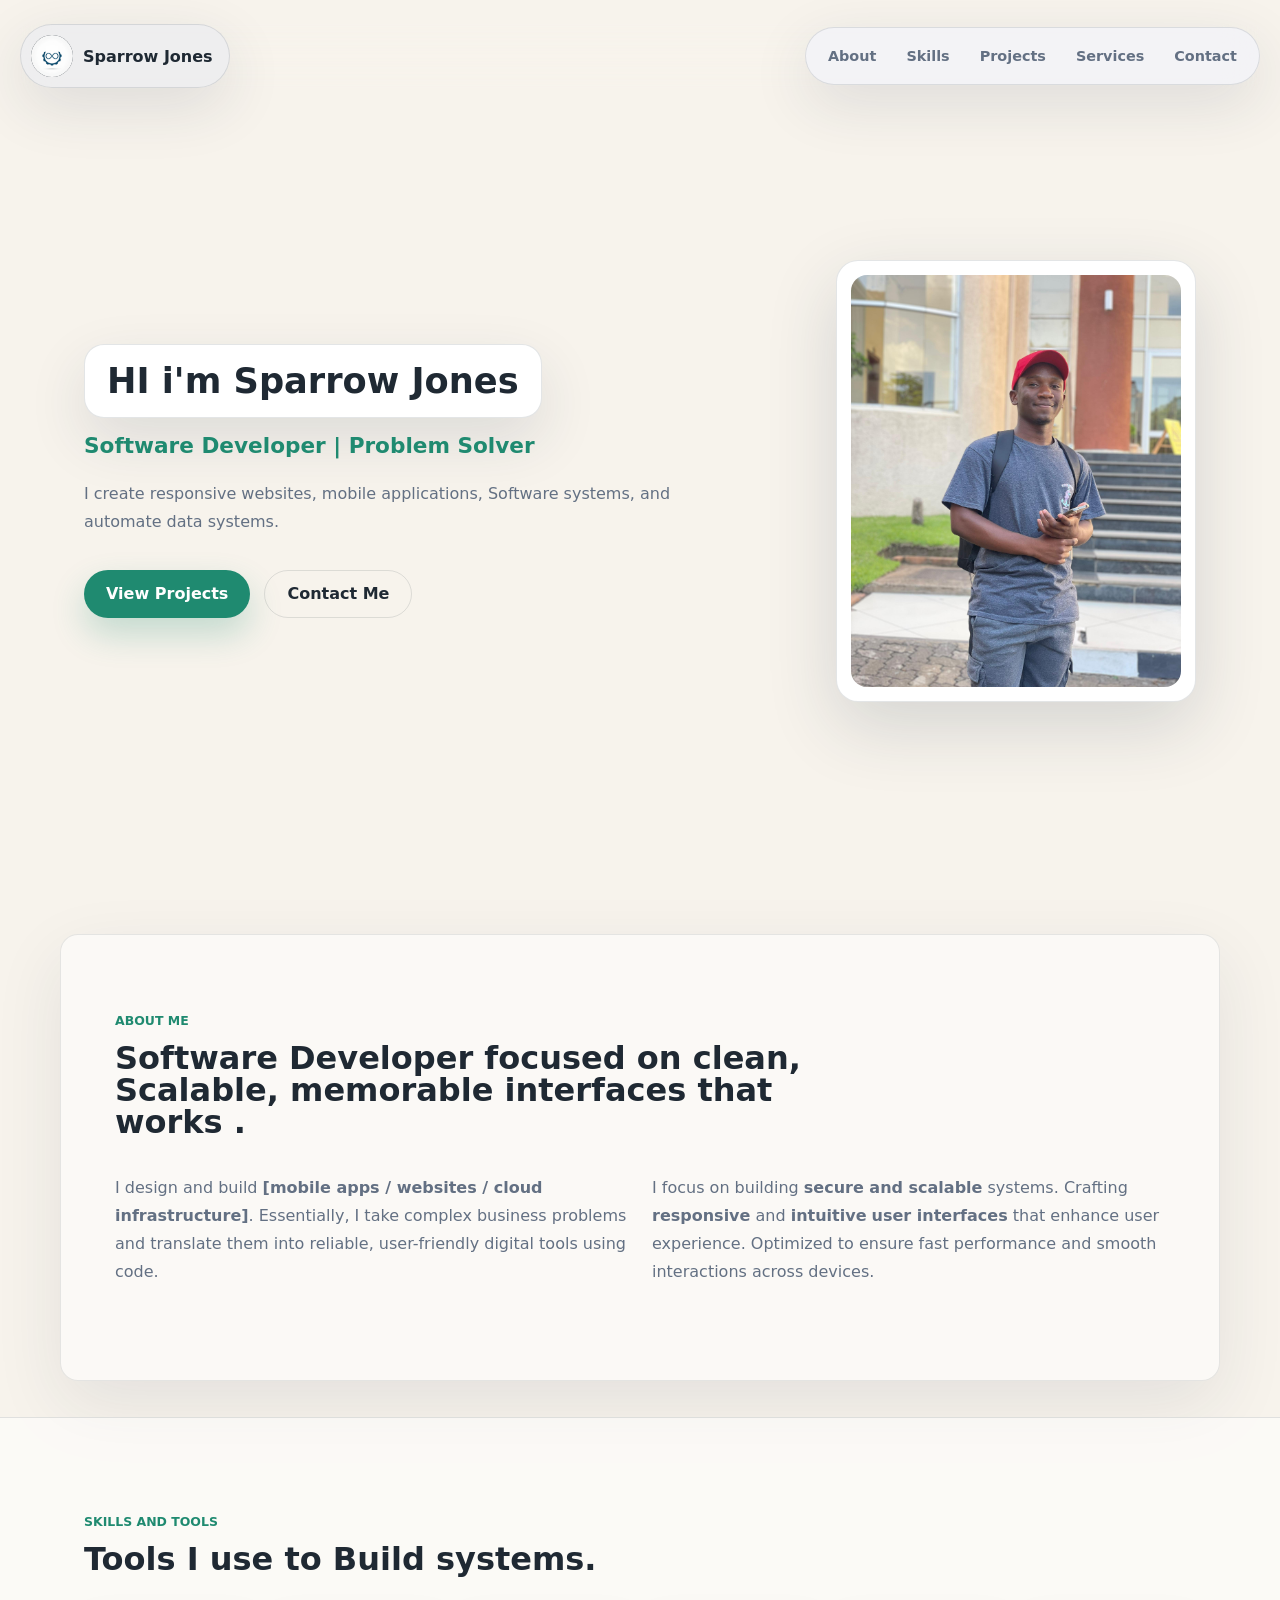
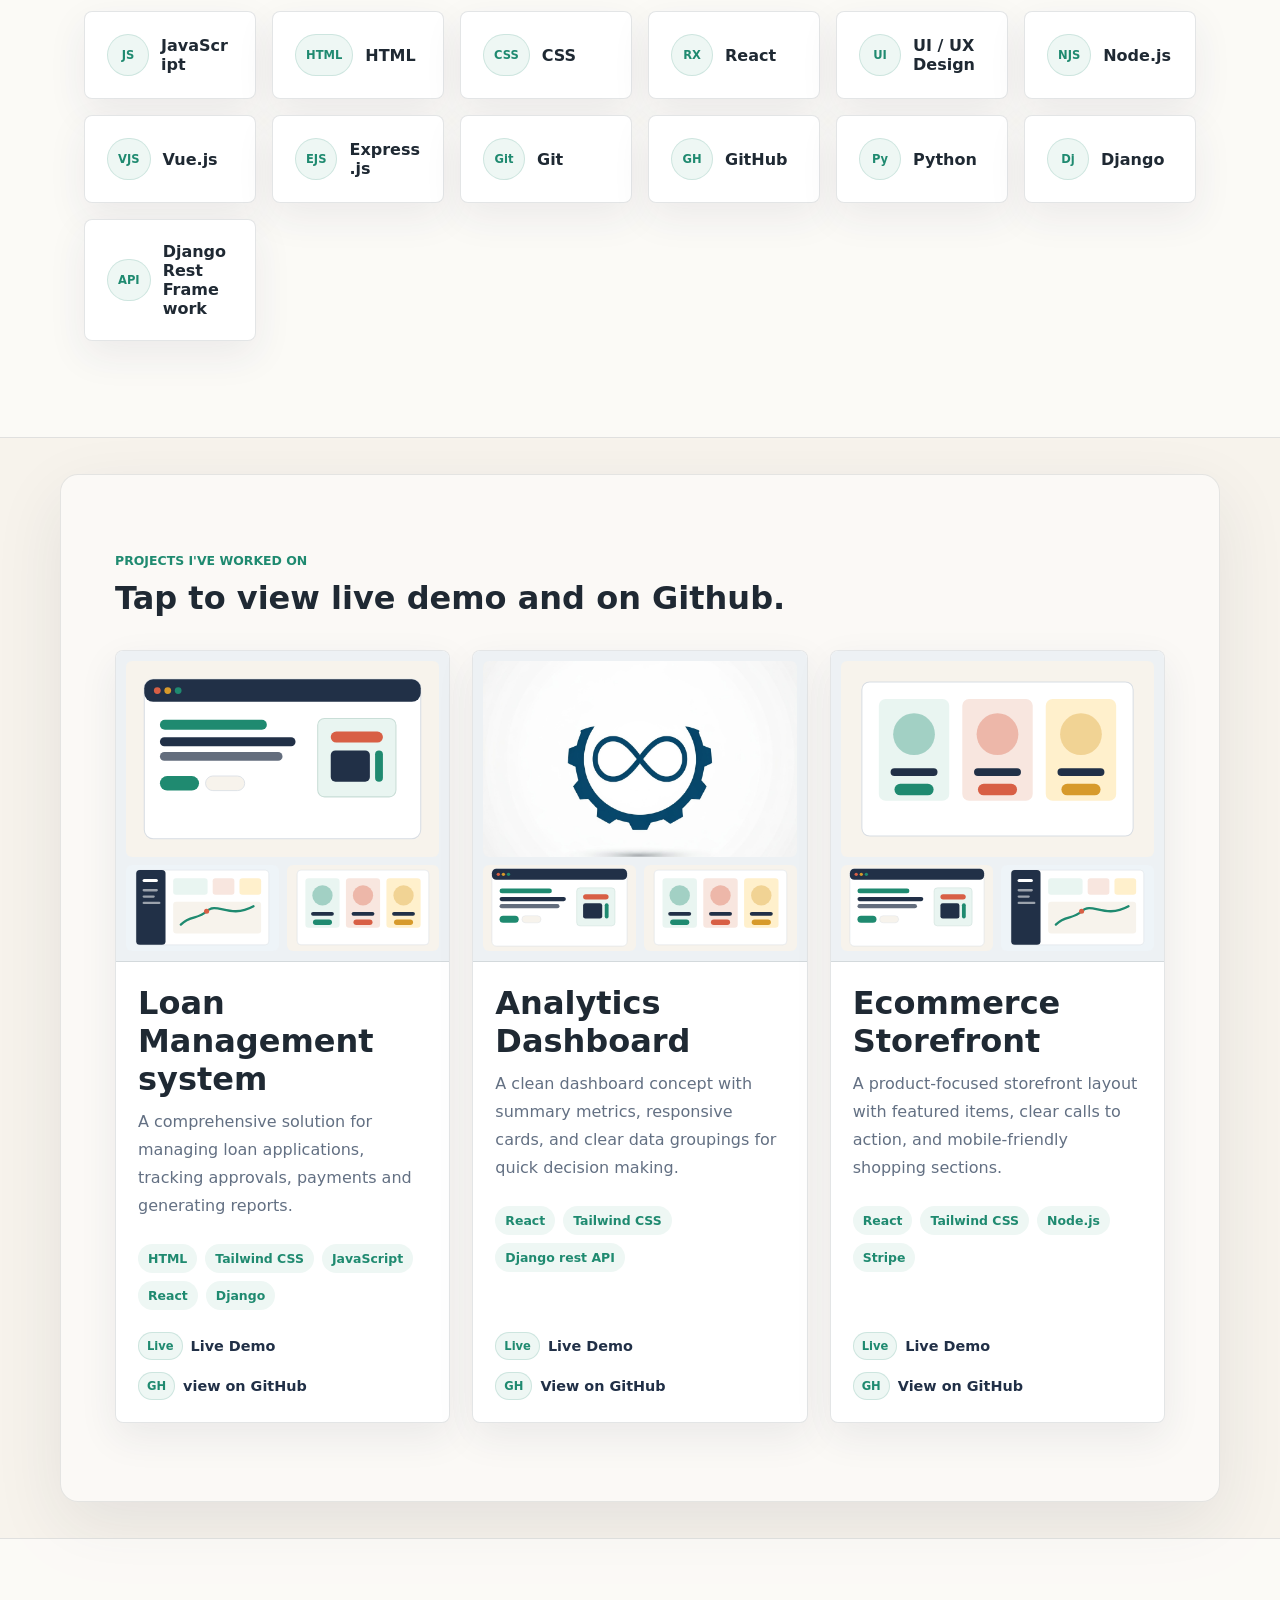
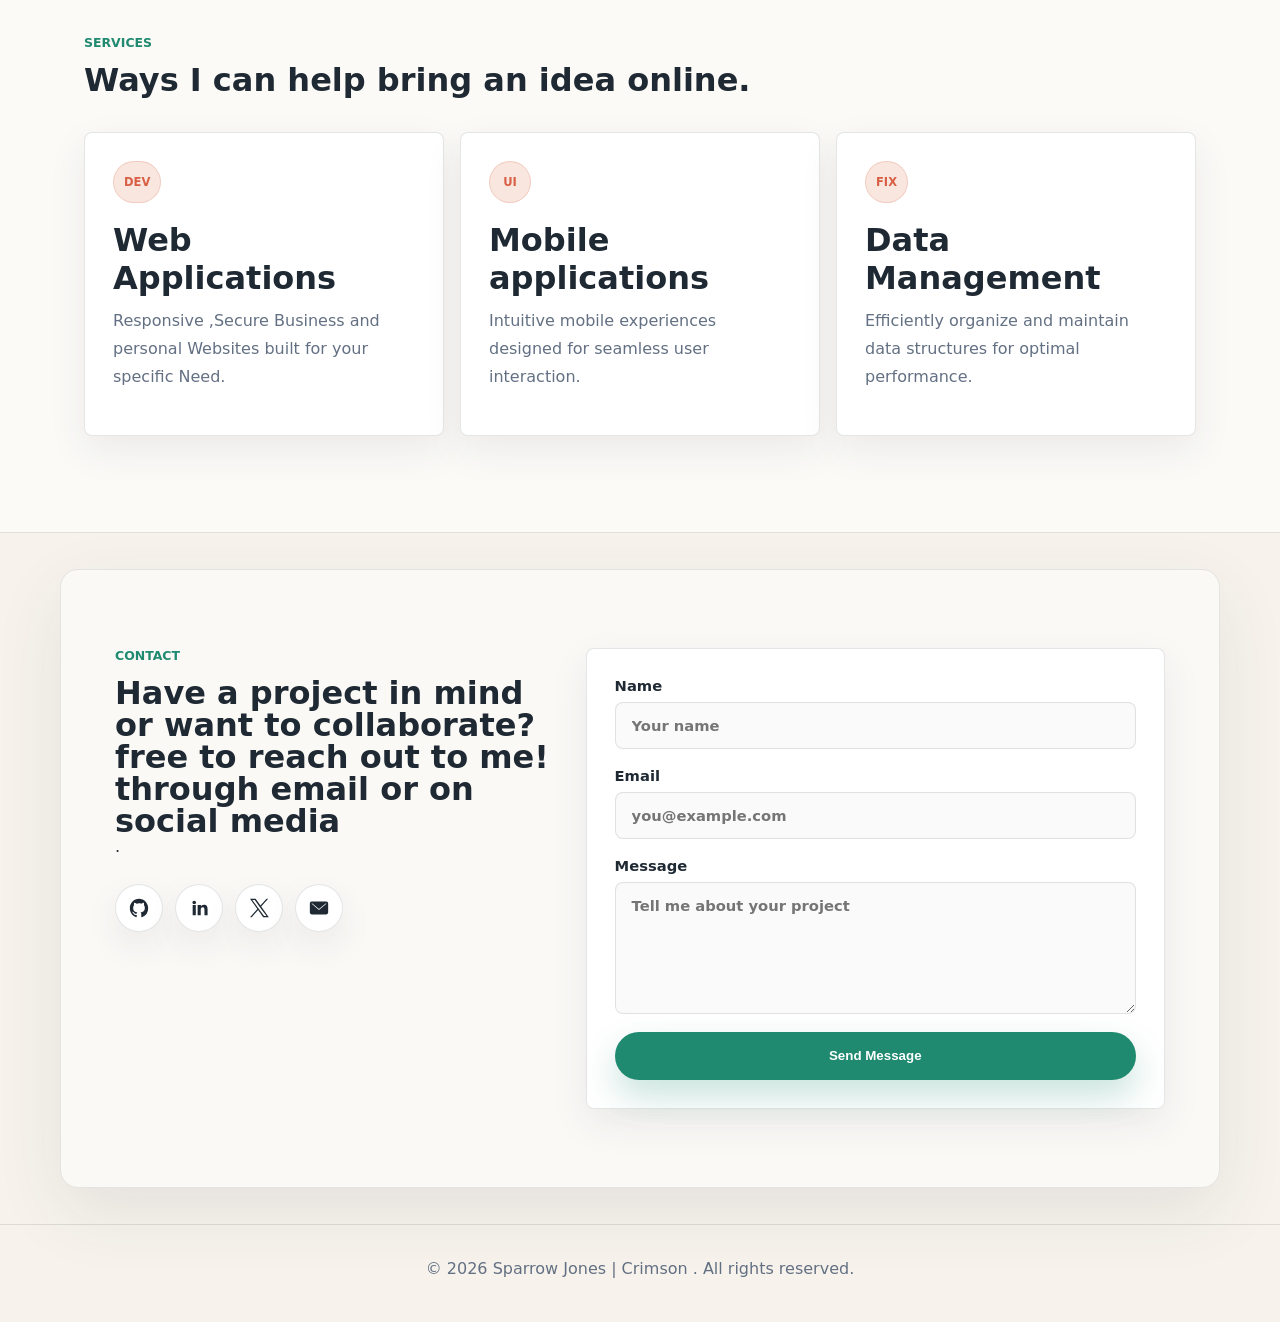
<file: index.html>
<!DOCTYPE html>
<html lang="en">
  <head>
    <meta charset="UTF-8" />
    <meta name="viewport" content="width=device-width, initial-scale=1.0" />
    <meta
      name="description"
      content="A modern GitHub Pages portfolio with projects, services, and contact form."
    />
    <meta google-site-verification="google182aaa4e81f63c3d" />
    <title>Sparrow Jones | Portfolio</title>
    <link rel="stylesheet" href="styles.css" />
  </head>
  <body>
    <header class="site-header">
      <nav class="nav-shell" aria-label="Primary navigation">
        <a href="#home" class="brand" aria-label="Portfolio home">
          <span class="brand-mark">
            <img src="assets/Crimson.png" alt="" />
          </span>
          <span>Sparrow Jones</span>
        </a>

        <input
          class="nav-toggle"
          type="checkbox"
          id="nav-toggle"
          aria-label="Toggle navigation menu"
        />
        <label class="menu-button" for="nav-toggle" aria-label="Open navigation menu">
          <span></span>
          <span></span>
          <span></span>
        </label>

        <ul class="nav-links">
          <li><a href="#about">About</a></li>
          <li><a href="#skills">Skills</a></li>
          <li><a href="#projects">Projects</a></li>
          <li><a href="#services">Services</a></li>
          <li><a href="#contact">Contact</a></li>
        </ul>
      </nav>
    </header>

    <main id="home">
      <section class="hero-section">
        <div class="hero-copy">
          <h1 class="hero-name">HI i'm Sparrow Jones</h1>
          <p class="hero-role">Software Developer | Problem Solver</p>
          <p class="hero-text">
            I create responsive websites, mobile applications, Software systems,
            and automate data systems.
          </p>
          <div class="hero-actions">
            <a href="#projects" class="primary-btn">View Projects</a>
            <a href="#contact" class="secondary-btn">Contact Me</a>
          </div>
        </div>

        <aside class="profile-board" aria-label="Profile picture">
          <img src="assets/Profile.png" alt="assets/profile-placeholder.svg" />
        </aside>
      </section>

      <section id="about" class="page-section pop-section">
        <div class="section-heading">
          <p class="eyebrow">About Me</p>
          <h2>Software Developer focused on clean, Scalable, memorable interfaces that works .</h2>
        </div>
        <div class="about-layout">
          <p>
            I design and build <strong>[mobile apps / websites / cloud infrastructure]</strong>. 
            Essentially, I take complex business problems and translate them into reliable, 
            user-friendly digital tools using code.
          </p>
          <p>
            I focus on building <strong>secure and scalable</strong> systems.
            Crafting <strong>responsive</strong> and <strong>intuitive</strong> <strong>user interfaces</strong> that enhance user experience.
            Optimized to ensure fast performance and smooth interactions across devices.
          </p>
        </div>
      </section>

      <section id="skills" class="page-section tinted-section">
        <div class="section-heading">
          <p class="eyebrow">Skills and Tools</p>
          <h2>Tools I use to Build systems.</h2>
        </div>
        <div class="skills-grid">
           <article>
            <span class="skill-icon">JS</span>
            <span>JavaScript</span>
          </article>
          <article>
            <span class="skill-icon">HTML</span>
            <span>HTML</span>
          </article>
          <article>
            <span class="skill-icon">CSS</span>
            <span>CSS</span>
          </article>
          <article>
            <span class="skill-icon">RX</span>
            <span>React</span>
          </article>
          <article>
            <span class="skill-icon">UI</span>
            <span>UI / UX Design</span>
          </article>
          <article>
            <span class="skill-icon">NJS</span>
            <span>Node.js</span>
          </article>
          <article>
            <span class="skill-icon">VJS</span>
            <span>Vue.js</span>
          </article>
          <article>
            <span class="skill-icon">EJS</span>
            <span>Express.js</span>
          </article>
          <article>
            <span class="skill-icon">Git</span>
            <span>Git</span>
          </article>
          <article>
            <span class="skill-icon">GH</span>
            <span>GitHub</span>
          </article>
          <article>
            <span class="skill-icon">Py</span>
            <span>Python</span>
          </article><article>
            <span class="skill-icon">Dj</span>
            <span>Django</span>
          </article>
          <article>
            <span class="skill-icon">API</span>
            <span>Django Rest Framework</span>
          </article>
        </div>
      </section>

      <section id="projects" class="page-section pop-section">
        <div class="section-heading">
          <p class="eyebrow">Projects i've worked on</p>
          <h2>Tap to view live demo and on Github.</h2>
        </div>

        <div class="projects-grid">
          <article class="project-card">
            <div class="project-gallery">
              <img
                class="main-shot"
                src="assets/projects/portfolio-preview.svg"
                alt="Screenshot preview of a portfolio website project"
              />
              <div class="shot-strip" aria-label="Additional portfolio screenshots">
                <img src="assets/projects/dashboard-preview.svg" alt="" />
                <img src="assets/projects/shop-preview.svg" alt="" />
              </div>
            </div>
            <div class="project-content">
              <h3> Loan Management system</h3>
              <p>
                A comprehensive solution for managing loan applications, tracking approvals, payments and generating reports.
              </p>
              <div class="tech-stack">
                <span>HTML</span>
                <span>Tailwind CSS</span>
                <span>JavaScript</span>
                <span>React</span>
                <span>Django</span>
              </div>
              <div class="project-links">
                <a href="#" aria-label="Open live demo for Loan Management System">
                  <span class="link-icon">Live</span>
                  Live Demo
                </a>
                <a href="#" aria-label="Open GitHub repository for Loan Management System">
                  <span class="link-icon">GH</span>
                  view on GitHub 
                </a>
              </div>
            </div>
          </article>

          <article class="project-card">
            <div class="project-gallery">
              <img
                class="main-shot"
                src="assets/Crimson.png"
                alt="Screenshot preview of an analytics dashboard project"
              />
              <div class="shot-strip" aria-label="Additional dashboard screenshots">
                <img src="assets/projects/portfolio-preview.svg" alt="" />
                <img src="assets/projects/shop-preview.svg" alt="" />
              </div>
            </div>
            <div class="project-content">
              <h3>Analytics Dashboard</h3>
              <p>
                A clean dashboard concept with summary metrics, responsive cards,
                and clear data groupings for quick decision making.
              </p>
              <div class="tech-stack">
                <span>React</span>
                <span>Tailwind CSS</span>
                <span>Django rest API</span>
              </div>
              <div class="project-links">
                <a href="#" aria-label="Open live demo for Analytics Dashboard">
                  <span class="link-icon">Live</span>
                  Live Demo
                </a>
                <a href="#" aria-label="Open GitHub repository for Analytics Dashboard">
                  <span class="link-icon">GH</span>
                  View on GitHub
                </a>
              </div>
            </div>
          </article>

          <article class="project-card">
            <div class="project-gallery">
              <img
                class="main-shot"
                src="assets/projects/shop-preview.svg"
                alt="Screenshot preview of an ecommerce storefront project"
              />
              <div class="shot-strip" aria-label="Additional storefront screenshots">
                <img src="assets/projects/portfolio-preview.svg" alt="" />
                <img src="assets/projects/dashboard-preview.svg" alt="" />
              </div>
            </div>
            <div class="project-content">
              <h3>Ecommerce Storefront</h3>
              <p>
                A product-focused storefront layout with featured items, clear
                calls to action, and mobile-friendly shopping sections.
              </p>
              <div class="tech-stack">
                <span>React</span>
                <span>Tailwind CSS</span>
                <span>Node.js</span>
                <span>Stripe</span>
              </div>
              <div class="project-links">
                <a href="#" aria-label="Open live demo for Ecommerce Storefront">
                  <span class="link-icon">Live</span>
                  Live Demo
                </a>
                <a href="#" aria-label="Open GitHub repository for Ecommerce Storefront">
                  <span class="link-icon">GH</span>
                  View on GitHub
                </a>
              </div>
            </div>
          </article>
        </div>
      </section>

      <section id="services" class="page-section tinted-section">
        <div class="section-heading">
          <p class="eyebrow">Services</p>
          <h2>Ways I can help bring an idea online.</h2>
        </div>
        <div class="services-grid">
          <article>
            <span class="service-icon">DEV</span>
            <h3>Web Applications</h3>
            <p>Responsive ,Secure Business and personal Websites built for your specific Need.</p>
          </article>
          <article>
            <span class="service-icon">UI</span>
            <h3>Mobile applications</h3>
            <p>Intuitive mobile experiences designed for seamless user interaction.</p>
          </article>
          <article>
            <span class="service-icon">FIX</span>
            <h3>Data Management</h3>
            <p>Efficiently organize and maintain data structures for optimal performance.</p>
          </article>
        </div>
      </section>

      <section id="contact" class="page-section contact-section pop-section">
        <div class="section-heading">
          <p class="eyebrow">Contact</p>
          <h2>Have a project in mind or want to collaborate? 
          <h2>free to reach out to me! through email or on social media</h2>.
          </h2>
          <div class="contact-socials" aria-label="Social links">
            <a href="https://github.com/jones153" aria-label="GitHub profile">
              <svg viewBox="0 0 24 24" aria-hidden="true">
                <path d="M12 2C6.48 2 2 6.58 2 12.26c0 4.52 2.87 8.35 6.84 9.7.5.1.68-.22.68-.49v-1.9c-2.78.62-3.37-1.22-3.37-1.22-.45-1.19-1.11-1.5-1.11-1.5-.91-.64.07-.63.07-.63 1 .07 1.53 1.06 1.53 1.06.9 1.57 2.35 1.12 2.92.85.09-.67.35-1.12.63-1.38-2.22-.26-4.56-1.14-4.56-5.06 0-1.12.39-2.03 1.03-2.75-.1-.26-.45-1.3.1-2.71 0 0 .84-.28 2.75 1.05A9.28 9.28 0 0 1 12 6.94c.85 0 1.7.12 2.5.34 1.9-1.33 2.74-1.05 2.74-1.05.55 1.41.2 2.45.1 2.71.64.72 1.03 1.63 1.03 2.75 0 3.93-2.34 4.8-4.57 5.05.36.32.68.94.68 1.9v2.83c0 .27.18.59.69.49A10.2 10.2 0 0 0 22 12.26C22 6.58 17.52 2 12 2Z" />
              </svg>
            </a>
            <a href="https://www.linkedin.com/in/sparrow-chisinga-169161325" aria-label="LinkedIn profile">
              <svg viewBox="0 0 24 24" aria-hidden="true">
                <path d="M5.1 8.7h3.4V20H5.1V8.7ZM6.8 4a2 2 0 1 1 0 4 2 2 0 0 1 0-4Zm4.1 4.7h3.2v1.54h.05c.45-.86 1.55-1.78 3.18-1.78 3.4 0 4.03 2.24 4.03 5.16V20h-3.4v-5.66c0-1.35-.02-3.09-1.88-3.09-1.89 0-2.18 1.48-2.18 3V20h-3.4V8.7Z" />
              </svg>
            </a>
            <a href="https://x.com/sparrow_jones1" aria-label="X profile">
              <svg viewBox="0 0 24 24" aria-hidden="true">
                <path d="M14.4 10.4 22 2h-1.8l-6.6 7.3L8.3 2H2.2l8 11.1L2.2 22h1.8l7-7.7 5.6 7.7h6.1l-8.3-11.6Zm-2.5 2.8-.8-1.1L4.7 3.4h2.7l5.2 7.2.8 1.1 6.8 9h-2.7l-5.6-7.5Z" />
              </svg>
            </a>
            <a href="mailto:sparrowjones1@outlook.com" aria-label="Send email">
              <svg viewBox="0 0 24 24" aria-hidden="true">
                <path d="M4 5h16a2 2 0 0 1 2 2v10a2 2 0 0 1-2 2H4a2 2 0 0 1-2-2V7a2 2 0 0 1 2-2Zm8 8.1L4.7 7H4v.4l8 6.7 8-6.7V7h-.7L12 13.1Z" />
              </svg>
            </a>
          </div>
        </div>

        <form
          class="contact-form"
          action="https://api.web3forms.com/submit"
          method="POST"
        >
          <input type="hidden" name="access_key" value="1dcd11ee-b527-495d-881e-714ebc13e2dd" />
          <input type="hidden" name="subject" value="New portfolio contact message" />

          <label>
            Name
            <input type="text" name="name" placeholder="Your name" required />
          </label>
          <label>
            Email
            <input type="email" name="email" placeholder="you@example.com" required />
          </label>
          <label>
            Message
            <textarea
              name="message"
              rows="6"
              placeholder="Tell me about your project"
              required
            ></textarea>
          </label>

          <button type="submit">
            Send Message
          </button>
        </form>
      </section>
    </main>

    <footer class="site-footer">
      <p>&copy; 2026 Sparrow Jones | Crimson . All rights reserved.</p>
    </footer>

    <script>
      const navToggle = document.getElementById('nav-toggle');
      const navLinks = document.querySelectorAll('.nav-links a');
      const contactForm = document.querySelector('.contact-form');

      navLinks.forEach((link) => {
        link.addEventListener('click', () => {
          if (navToggle) {
            navToggle.checked = false;
          }
        });
      });

      if (contactForm) {
        contactForm.addEventListener('submit', () => {
          contactForm.reset();
        });
      }
    </script>
  </body>
</html>
</file>
<file: styles.css>
:root {
  --ink: #1f2933;
  --muted: #637083;
  --paper: #f7f3ec;
  --panel: #ffffff;
  --line: rgba(31, 41, 51, 0.12);
  --green: #1f8a70;
  --coral: #d85f45;
  --navy: #213047;
  --gold: #d79a2b;
}

* {
  box-sizing: border-box;
}

html {
  scroll-behavior: smooth;
}

body {
  background: var(--paper);
  color: var(--ink);
  margin: 0;
  font-family: system-ui, -apple-system, BlinkMacSystemFont, "Segoe UI", Arial,
    sans-serif;
}

img {
  display: block;
  max-width: 100%;
}

a {
  color: inherit;
  text-decoration: none;
}

.site-header {
  display: block;
  padding: 24px 20px 0;
  position: sticky;
  top: 0;
  z-index: 20;
}

.nav-shell {
  align-items: center;
  backdrop-filter: blur(18px);
  background: transparent;
  border: 0;
  border-radius: 0;
  box-shadow: none;
  display: flex;
  gap: 30px;
  justify-content: space-between;
  margin: 0 auto;
  max-width: none;
  padding: 0;
  position: relative;
  width: 100%;
}

.brand {
  align-items: center;
  background: rgba(237, 237, 239, 0.86);
  border: 1px solid var(--line);
  border-radius: 999px;
  box-shadow: 0 18px 60px rgba(33, 48, 71, 0.12);
  display: inline-flex;
  font-weight: 800;
  gap: 10px;
  padding: 10px 16px 10px 10px;
  transition: box-shadow 180ms ease, transform 180ms ease;
  white-space: nowrap;
}

.brand:hover,
.brand:focus-visible {
  box-shadow: 0 0 28px rgba(31, 138, 112, 0.22);
  transform: translateY(-2px);
  outline: none;
}

.brand-mark {
  align-items: center;
  background: var(--ink);
  border-radius: 50%;
  color: #b399f8;
  display: inline-flex;
  font-size: 0.78rem;
  height: 42px;
  justify-content: center;
  letter-spacing: 0;
  width: 42px;
}

.brand-mark img {
  border-radius: 50%;
  height: 100%;
  object-fit: cover;
  width: 100%;
}

.nav-toggle {
  height: 1px;
  opacity: 0;
  pointer-events: none;
  position: absolute;
  width: 1px;
}

.menu-button {
  align-items: center;
  background: rgba(243, 243, 247, 0.9);
  border: 1px solid var(--line);
  border-radius: 999px;
  box-shadow: 0 18px 60px rgba(33, 48, 71, 0.12);
  cursor: pointer;
  display: none;
  flex-direction: column;
  gap: 5px;
  height: 50px;
  justify-content: center;
  margin-left: auto;
  transition: box-shadow 180ms ease, transform 180ms ease;
  width: 58px;
}

.menu-button span {
  background: var(--ink);
  border-radius: 999px;
  height: 2px;
  transition: transform 180ms ease, opacity 180ms ease;
  width: 22px;
}

.menu-button:hover,
.menu-button:focus-visible {
  box-shadow: 0 0 28px rgba(31, 138, 112, 0.22);
  transform: translateY(-2px);
  outline: none;
}

.nav-links {
  align-items: center;
  background: rgba(243, 243, 247, 0.86);
  border: 1px solid var(--line);
  border-radius: 999px;
  box-shadow: 0 18px 60px rgba(33, 48, 71, 0.12);
  display: flex;
  flex-wrap: wrap;
  gap: 6px;
  justify-content: center;
  list-style: none;
  margin: 0 0 0 auto;
  padding: 10px;
}

.nav-links a {
  border-radius: 999px;
  color: var(--muted);
  display: inline-flex;
  font-size: 0.9rem;
  font-weight: 700;
  padding: 10px 12px;
  transition: background 180ms ease, color 180ms ease;
}

.nav-links a:hover,
.nav-links a:focus-visible {
  background: #edf7f3;
  color: var(--green);
  box-shadow: 0 0 22px rgba(31, 138, 112, 0.22);
  outline: none;
}

.hero-section,
.page-section {
  margin: 0 auto;
  max-width: 1160px;
  padding: 96px 24px;
}

.page-section {
  animation: sectionGlowIn 700ms ease both;
  border-radius: 18px;
  position: relative;
  transition: filter 220ms ease, transform 220ms ease;
}

.page-section::before {
  border-radius: inherit;
  content: "";
  inset: 36px 16px;
  opacity: 0;
  pointer-events: none;
  position: absolute;
  transition: opacity 220ms ease;
  z-index: -1;
}

.page-section:hover {
  filter: brightness(1.02);
  transform: translateY(-2px);
}

.page-section:hover::before {
  box-shadow: 0 0 70px rgba(31, 138, 112, 0.18);
  opacity: 1;
}

.hero-section {
  align-items: center;
  display: grid;
  gap: 52px;
  grid-template-columns: minmax(0, 1.05fr) minmax(280px, 0.72fr);
  min-height: calc(100vh - 90px);
  padding-top: 72px;
}

.eyebrow {
  color: var(--green);
  font-size: 0.78rem;
  font-weight: 800;
  letter-spacing: 0;
  margin: 0 0 14px;
  text-transform: uppercase;
}

h1,
h2,
h3,
p {
  margin-top: 0;
}

h1 {
  color: var(--ink);
  font-size: clamp(2.2rem, 2vw, 4.6rem);
  font-weight: 700;
  letter-spacing: 0;
  line-height: 1;
  margin-bottom: 15px;
}

.hero-name {
  background: #fff;
  border: 1px solid var(--line);
  border-radius: 20px;
  box-shadow: 0 22px 58px rgba(33, 48, 71, 0.12);
  display: inline-flex;
  padding: 18px 22px;
}

.hero-role {
  color: var(--green);
  font-size: clamp(1rem, 2vw, 1.35rem);
  font-weight: 800;
  margin-bottom: 22px;
}

h2 {
  color: var(--ink);
  font-size: clamp(2rem, 2vw, 3rem);
  font-weight: 700;
  letter-spacing: 0;
  line-height: 1;
  margin-bottom: 0;
}

h3 {
  color: var(--ink);
  font-size: 2rem;
  font-weight: 600;
  margin-bottom: 10px;
}

.hero-text,
.about-layout p,
.project-content p,
.services-grid p {
  color: var(--muted);
  font-size: 1rem;
  line-height: 1.75;
}

.hero-text {
  max-width: 660px;
}

.profile-board {
  background: #fff;
  border: 1px solid var(--line);
  border-radius: 22px;
  box-shadow: 0 24px 70px rgba(33, 48, 71, 0.16);
  justify-self: end;
  max-width: 360px;
  padding: 14px;
  transition: box-shadow 220ms ease, transform 220ms ease;
  width: min(100%, 360px);
}

.profile-board:hover {
  box-shadow: 0 0 52px rgba(31, 138, 112, 0.22);
  transform: translateY(-5px);
}

.profile-board img {
  aspect-ratio: 4 / 5;
  border-radius: 16px;
  object-fit: cover;
  width: 100%;
}

.hero-actions {
  display: flex;
  flex-wrap: wrap;
  gap: 14px;
  margin-top: 34px;
}

.primary-btn,
.secondary-btn,
.contact-form button {
  align-items: center;
  border-radius: 999px;
  display: inline-flex;
  font-weight: 800;
  justify-content: center;
  min-height: 48px;
  padding: 0 22px;
  transition: transform 180ms ease, box-shadow 180ms ease;
}

.primary-btn,
.contact-form button {
  background: var(--green);
  color: #fff;
  box-shadow: 0 16px 34px rgba(31, 138, 112, 0.24);
}

.secondary-btn {
  border: 1px solid var(--line);
  color: var(--ink);
}

.primary-btn:hover,
.secondary-btn:hover,
.contact-form button:hover {
  transform: translateY(-2px);
}

.hero-visual {
  background: #fff;
  border: 1px solid var(--line);
  border-radius: 28px;
  box-shadow: 0 30px 90px rgba(33, 48, 71, 0.18);
  overflow: hidden;
}

.browser-bar {
  align-items: center;
  background: #213047;
  display: flex;
  gap: 8px;
  height: 48px;
  padding: 0 18px;
}

.browser-bar span {
  background: #fff;
  border-radius: 50%;
  height: 10px;
  opacity: 0.85;
  width: 10px;
}

.preview-grid {
  display: grid;
  gap: 16px;
  grid-template-columns: repeat(2, minmax(0, 1fr));
  padding: 20px;
}

.preview-panel {
  aspect-ratio: 1.1;
  background: linear-gradient(135deg, #f5d7cd, #ffffff);
  border: 1px solid var(--line);
  border-radius: 18px;
}

.preview-panel.wide {
  aspect-ratio: 2.2;
  grid-column: 1 / -1;
}

.preview-panel.accent {
  background: linear-gradient(135deg, #d7efe7, #ffffff);
}

.preview-panel.dark {
  background: linear-gradient(135deg, #213047, #1f8a70);
}

.section-heading {
  margin-bottom: 36px;
  max-width: 760px;
}

.pop-section {
  background: rgba(255, 255, 255, 0.5);
  border: 1px solid rgba(31, 41, 51, 0.1);
  box-shadow: 0 24px 70px rgba(33, 48, 71, 0.09);
  margin-block: 36px;
  padding: 78px 54px;
}

.tinted-section {
  background: rgba(255, 255, 255, 0.55);
  border-block: 1px solid var(--line);
  border-radius: 0;
  max-width: none;
  padding-inline: max(24px, calc((100vw - 1112px) / 2));
}

.about-layout {
  display: grid;
  gap: 24px;
  grid-template-columns: repeat(2, minmax(0, 1fr));
}

.skills-grid,
.services-grid {
  display: grid;
  gap: 16px;
  grid-template-columns: repeat(3, minmax(0, 1fr));
}

.skills-grid {
  grid-template-columns: repeat(auto-fit, minmax(160px, 1fr));
  align-items: stretch;
}

.skills-grid article,
.services-grid article,
.project-card,
.contact-form {
  background: var(--panel);
  border: 1px solid var(--line);
  border-radius: 8px;
  box-shadow: 0 14px 38px rgba(33, 48, 71, 0.08);
  transition: border-color 220ms ease, box-shadow 220ms ease, transform 220ms ease;
}

.skills-grid article {
  align-items: center;
  display: flex;
  font-weight: 800;
  gap: 12px;
  min-height: 84px;
  min-width: 0;
  padding: 22px;
  width: 100%;
}

.skills-grid article span:last-child {
  min-width: 0;
  overflow-wrap: anywhere;
  word-break: break-word;
}

.skill-icon,
.service-icon,
.link-icon {
  align-items: center;
  background: #eef7f4;
  border: 1px solid rgba(31, 138, 112, 0.16);
  border-radius: 999px;
  color: var(--green);
  display: inline-flex;
  flex: 0 0 auto;
  font-size: 0.72rem;
  font-weight: 900;
  height: 42px;
  justify-content: center;
  min-width: 42px;
  padding: 0 10px;
}

.service-icon {
  background: #f8e6df;
  border-color: rgba(216, 95, 69, 0.2);
  color: var(--coral);
  margin-bottom: 18px;
}

.link-icon {
  height: 28px;
  min-width: 28px;
  padding-inline: 8px;
}

.skills-grid article:hover,
.services-grid article:hover,
.project-card:hover,
.contact-form:hover {
  border-color: rgba(31, 138, 112, 0.34);
  box-shadow: 0 22px 52px rgba(31, 138, 112, 0.16);
  transform: translateY(-5px);
}

.projects-grid {
  display: grid;
  gap: 22px;
  grid-template-columns: repeat(3, minmax(0, 1fr));
}

.project-card {
  display: flex;
  flex-direction: column;
  overflow: hidden;
}

.project-gallery {
  background: #edf1f4;
  border-bottom: 1px solid var(--line);
  display: grid;
  gap: 8px;
  padding: 10px;
}

.project-gallery .main-shot {
  aspect-ratio: 16 / 10;
  border-radius: 6px;
  height: 100%;
  object-fit: cover;
  width: 100%;
}

.shot-strip {
  display: grid;
  gap: 8px;
  grid-template-columns: repeat(2, minmax(0, 1fr));
}

.shot-strip img {
  aspect-ratio: 16 / 9;
  border-radius: 6px;
  object-fit: cover;
  width: 100%;
}

.project-content {
  display: flex;
  flex: 1;
  flex-direction: column;
  padding: 22px;
}

.tech-stack {
  display: flex;
  flex-wrap: wrap;
  gap: 8px;
  margin: 8px 0 22px;
}

.tech-stack span {
  background: #eef7f4;
  border-radius: 999px;
  color: var(--green);
  font-size: 0.78rem;
  font-weight: 800;
  padding: 7px 10px;
}

.project-links {
  display: flex;
  flex-wrap: wrap;
  gap: 12px;
  margin-top: auto;
}

.project-links a {
  align-items: center;
  color: var(--navy);
  display: inline-flex;
  font-size: 0.9rem;
  font-weight: 800;
  gap: 8px;
}

.project-links a:hover {
  color: var(--coral);
  text-shadow: 0 0 18px rgba(216, 95, 69, 0.28);
}

.services-grid article {
  padding: 28px;
}

.contact-section {
  display: grid;
  gap: 36px;
  grid-template-columns: minmax(0, 0.75fr) minmax(320px, 1fr);
}

.contact-socials {
  display: flex;
  flex-wrap: wrap;
  gap: 12px;
  margin-top: 28px;
}

.contact-socials a {
  align-items: center;
  background: #fff;
  border: 1px solid var(--line);
  border-radius: 50%;
  box-shadow: 0 14px 34px rgba(33, 48, 71, 0.08);
  color: var(--ink);
  display: inline-flex;
  height: 48px;
  justify-content: center;
  transition: box-shadow 180ms ease, color 180ms ease, transform 180ms ease;
  width: 48px;
}

.contact-socials a:hover {
  box-shadow: 0 0 28px rgba(31, 138, 112, 0.22);
  color: var(--green);
  transform: translateY(-3px);
}

.contact-socials svg {
  fill: currentColor;
  height: 22px;
  width: 22px;
}

.contact-form {
  display: grid;
  gap: 18px;
  padding: 28px;
}

.contact-form label {
  color: var(--ink);
  display: grid;
  font-size: 0.92rem;
  font-weight: 800;
  gap: 8px;
}

.contact-form input,
.contact-form textarea {
  background: #fafafa;
  border: 1px solid var(--line);
  border-radius: 8px;
  color: var(--ink);
  font: inherit;
  padding: 14px 16px;
  width: 100%;
}

.contact-form input:focus,
.contact-form textarea:focus {
  border-color: var(--green);
  box-shadow: 0 0 0 4px rgba(31, 138, 112, 0.12);
  outline: none;
}

.contact-form button {
  border: 0;
  cursor: pointer;
  gap: 10px;
}

.site-footer {
  align-items: center;
  border-top: 1px solid var(--line);
  display: flex;
  gap: 14px;
  justify-content: center;
  padding: 34px 24px 44px;
}

.site-footer p {
  color: var(--muted);
  margin: 0;
}

@keyframes sectionGlowIn {
  from {
    opacity: 0;
    transform: translateY(18px);
  }

  to {
    opacity: 1;
    transform: translateY(0);
  }
}

@media (prefers-reduced-motion: reduce) {
  *,
  *::before,
  *::after {
    animation-duration: 0.01ms !important;
    animation-iteration-count: 1 !important;
    scroll-behavior: auto !important;
    transition-duration: 0.01ms !important;
  }
}

@media (max-width: 900px) {
  .nav-shell {
    align-items: center;
    flex-direction: row;
    flex-wrap: wrap;
    gap: 12px;
    justify-content: space-between;
  }

  .brand {
    justify-content: flex-start;
    max-width: calc(100% - 76px);
    overflow: hidden;
  }

  .brand > span:last-child {
    overflow: hidden;
    text-overflow: ellipsis;
  }

  .menu-button {
    display: inline-flex;
    flex: 0 0 auto;
  }

  .nav-toggle:checked + .menu-button span:nth-child(1) {
    transform: translateY(7px) rotate(45deg);
  }

  .nav-toggle:checked + .menu-button span:nth-child(2) {
    opacity: 0;
  }

  .nav-toggle:checked + .menu-button span:nth-child(3) {
    transform: translateY(-7px) rotate(-45deg);
  }

  .nav-links {
    border-radius: 24px;
    display: grid;
    flex-basis: 100%;
    gap: 4px;
    grid-template-columns: 1fr;
    margin-left: auto;
    max-height: 0;
    opacity: 0;
    overflow: hidden;
    padding: 0 10px;
    pointer-events: none;
    transform: translateY(-8px);
    transition: max-height 220ms ease, opacity 180ms ease, padding 180ms ease,
      transform 180ms ease;
    width: min(280px, 100%);
  }

  .nav-toggle:checked ~ .nav-links {
    max-height: 360px;
    opacity: 1;
    padding: 10px;
    pointer-events: auto;
    transform: translateY(0);
  }

  .nav-links a {
    justify-content: flex-end;
    width: 100%;
  }

  .hero-section,
  .about-layout,
  .contact-section {
    grid-template-columns: 1fr;
  }

  .hero-section {
    min-height: auto;
  }

  .profile-board {
    justify-self: start;
    max-width: 320px;
  }

  .projects-grid,
  .services-grid {
    grid-template-columns: repeat(2, minmax(0, 1fr));
  }

  .skills-grid {
    gap: 12px;
    grid-template-columns: repeat(auto-fit, minmax(150px, 1fr));
  }

  .skills-grid article {
    flex-direction: column;
    gap: 9px;
    justify-content: center;
    min-height: 104px;
    padding: 16px 10px;
    text-align: center;
  }

  .skill-icon {
    font-size: 0.68rem;
    height: 36px;
    min-width: 36px;
  }
}

@media (max-width: 620px) {
  .site-header {
    padding-top: 14px;
  }

  .nav-shell {
    width: 100%;
  }

  .brand {
    justify-content: flex-start;
    width: auto;
  }

  .nav-links a {
    justify-content: flex-end;
    padding-inline: 8px;
  }

  .hero-section,
  .page-section {
    padding: 70px 18px;
  }

  h1 {
    font-size: 2.7rem;
  }

  .hero-name {
    padding: 14px 18px;
  }

  .profile-board {
    justify-self: center;
    width: min(82vw, 300px);
  }

  .pop-section {
    margin-block: 24px;
    padding: 54px 24px;
  }

  .hero-actions,
  .project-links {
    flex-direction: column;
  }

  .primary-btn,
  .secondary-btn {
    width: 100%;
  }

  .projects-grid,
  .services-grid {
    grid-template-columns: 1fr;
  }

  .skills-grid {
    gap: 10px;
    grid-template-columns: repeat(auto-fit, minmax(130px, 1fr));
  }

  .skills-grid article {
    min-height: 88px;
    padding: 12px 8px;
  }

  .skills-grid article span:last-child {
    font-size: 0.82rem;
    line-height: 1.2;
  }

  .skill-icon {
    font-size: 0.62rem;
    height: 32px;
    min-width: 32px;
    padding: 0 8px;
  }
}
</file>
